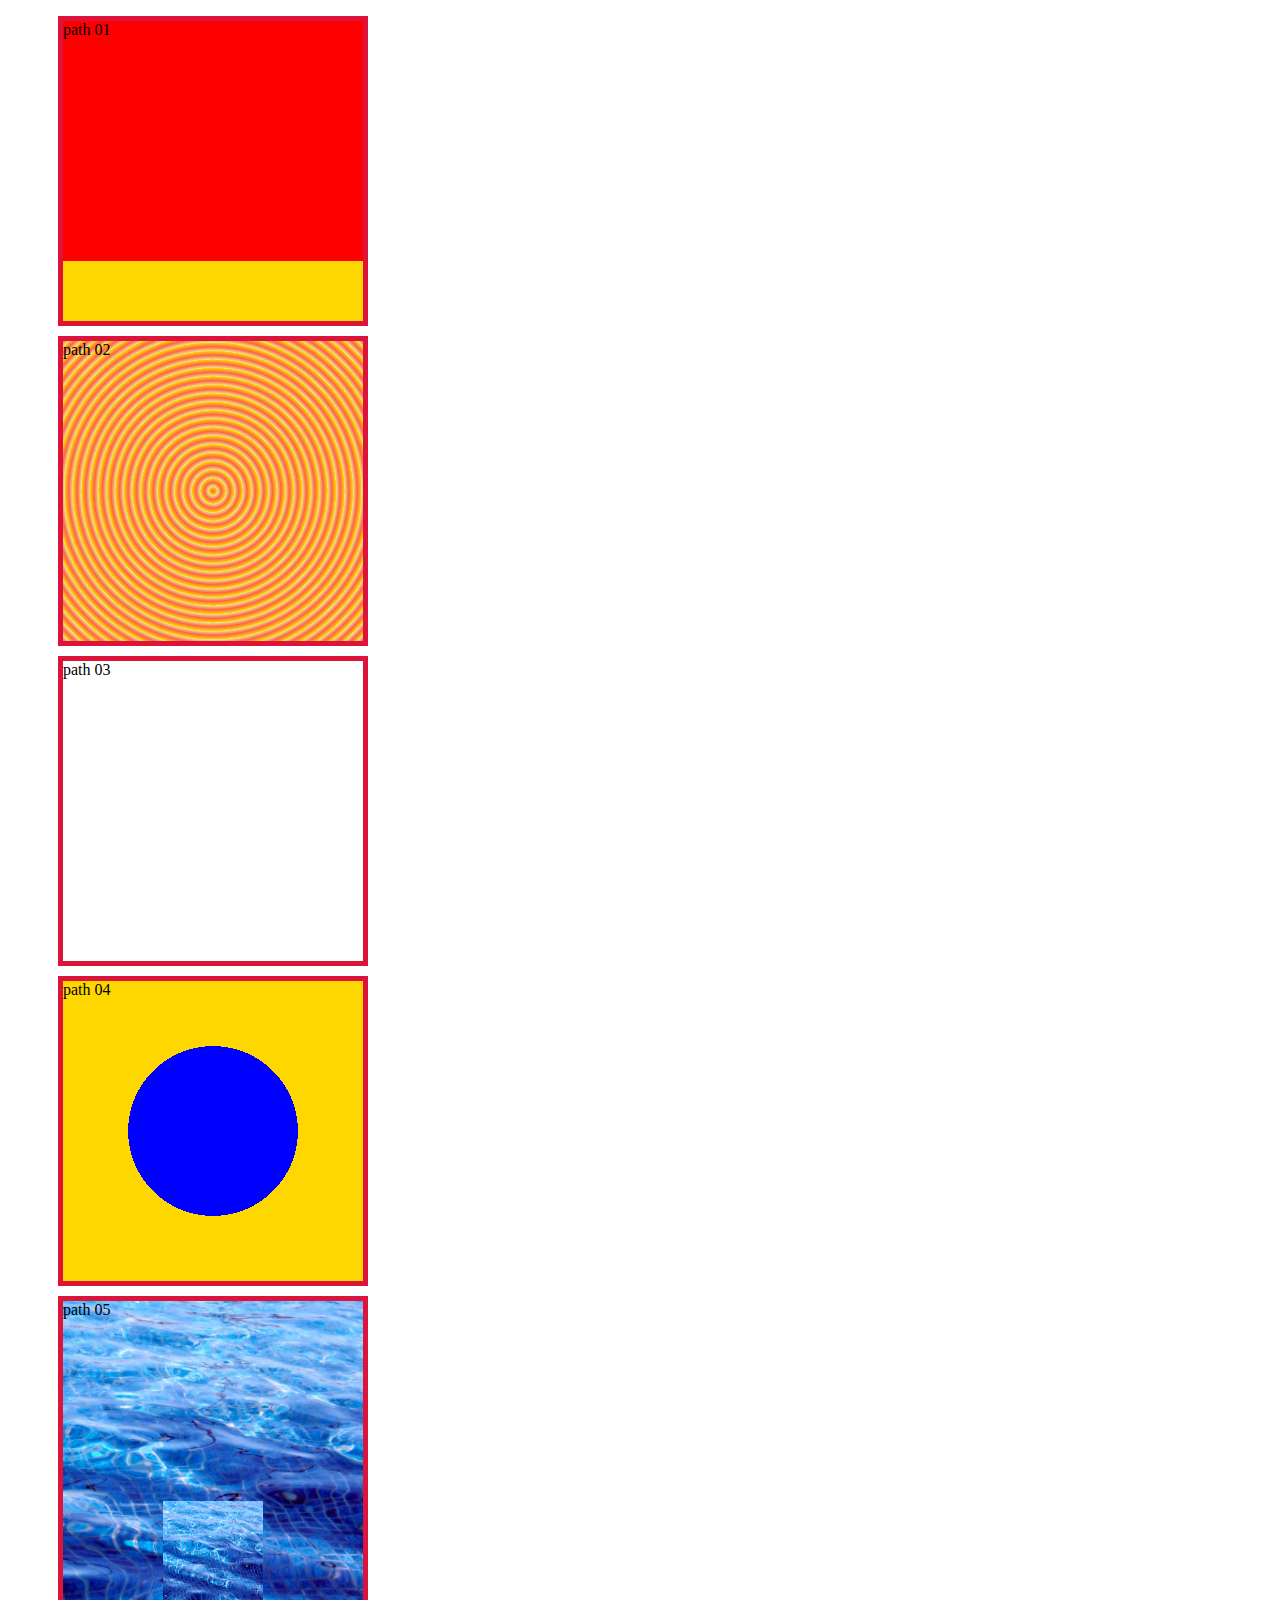
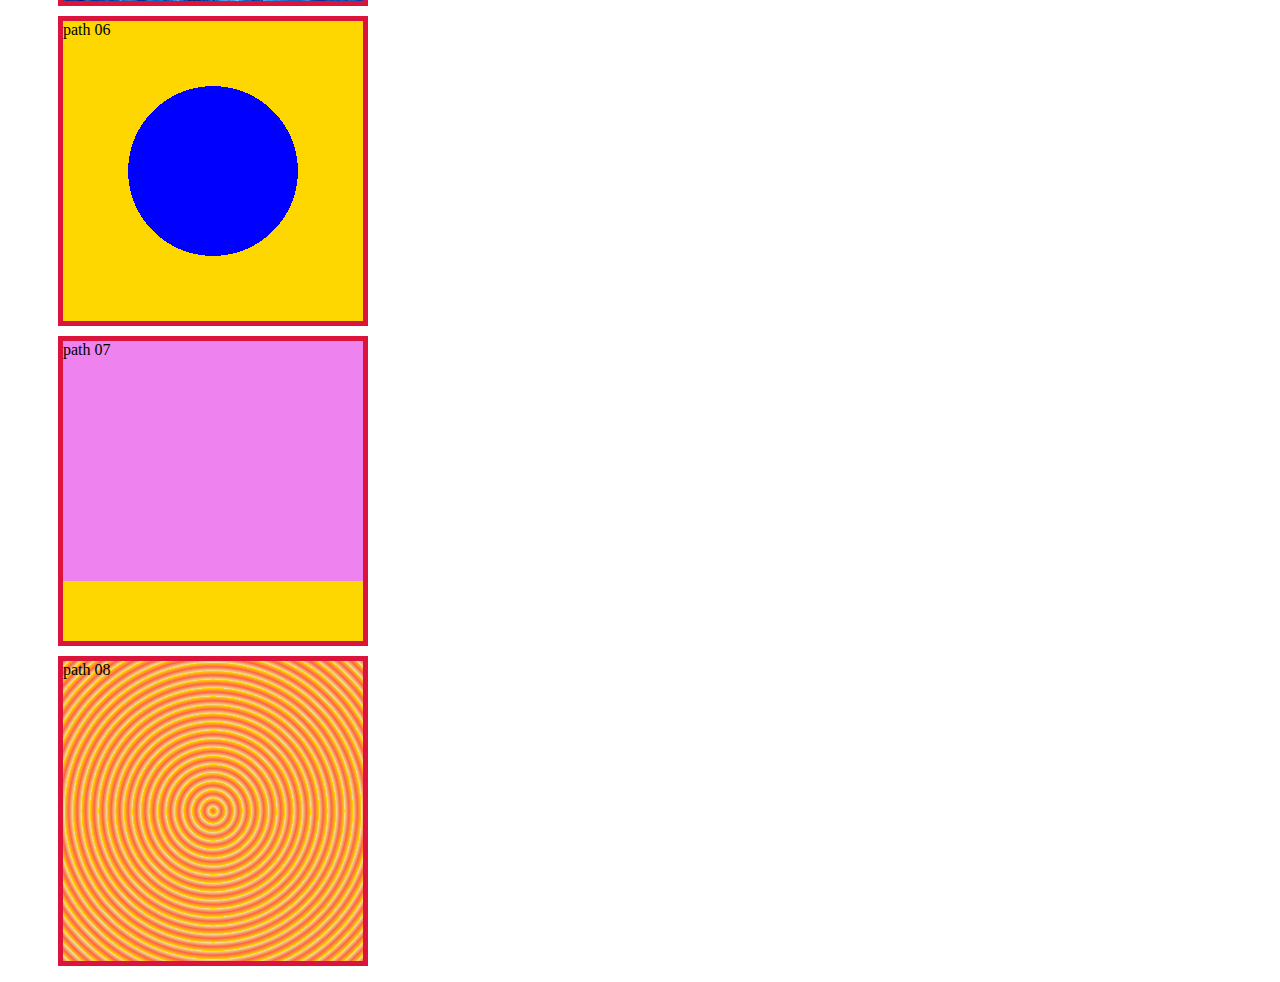
<file: background.html>
<!DOCTYPE html>
<html lang="en">
<head>
    <meta charset="UTF-8">
    <meta name="viewport" content="width=device-width, initial-scale=1.0">
    <title>background</title>
    <link rel="stylesheet" href="./back.css">
</head>
<ul>
    <li>path 01</li>
    <li>path 02</li>
    <li>path 03</li>
    <li>path 04</li>
    <li>path 05</li>
    <li>path 06</li>
    <li>path 07</li>
    <li>path 08</li>
</ul>
   
</body>
</html>
</file>
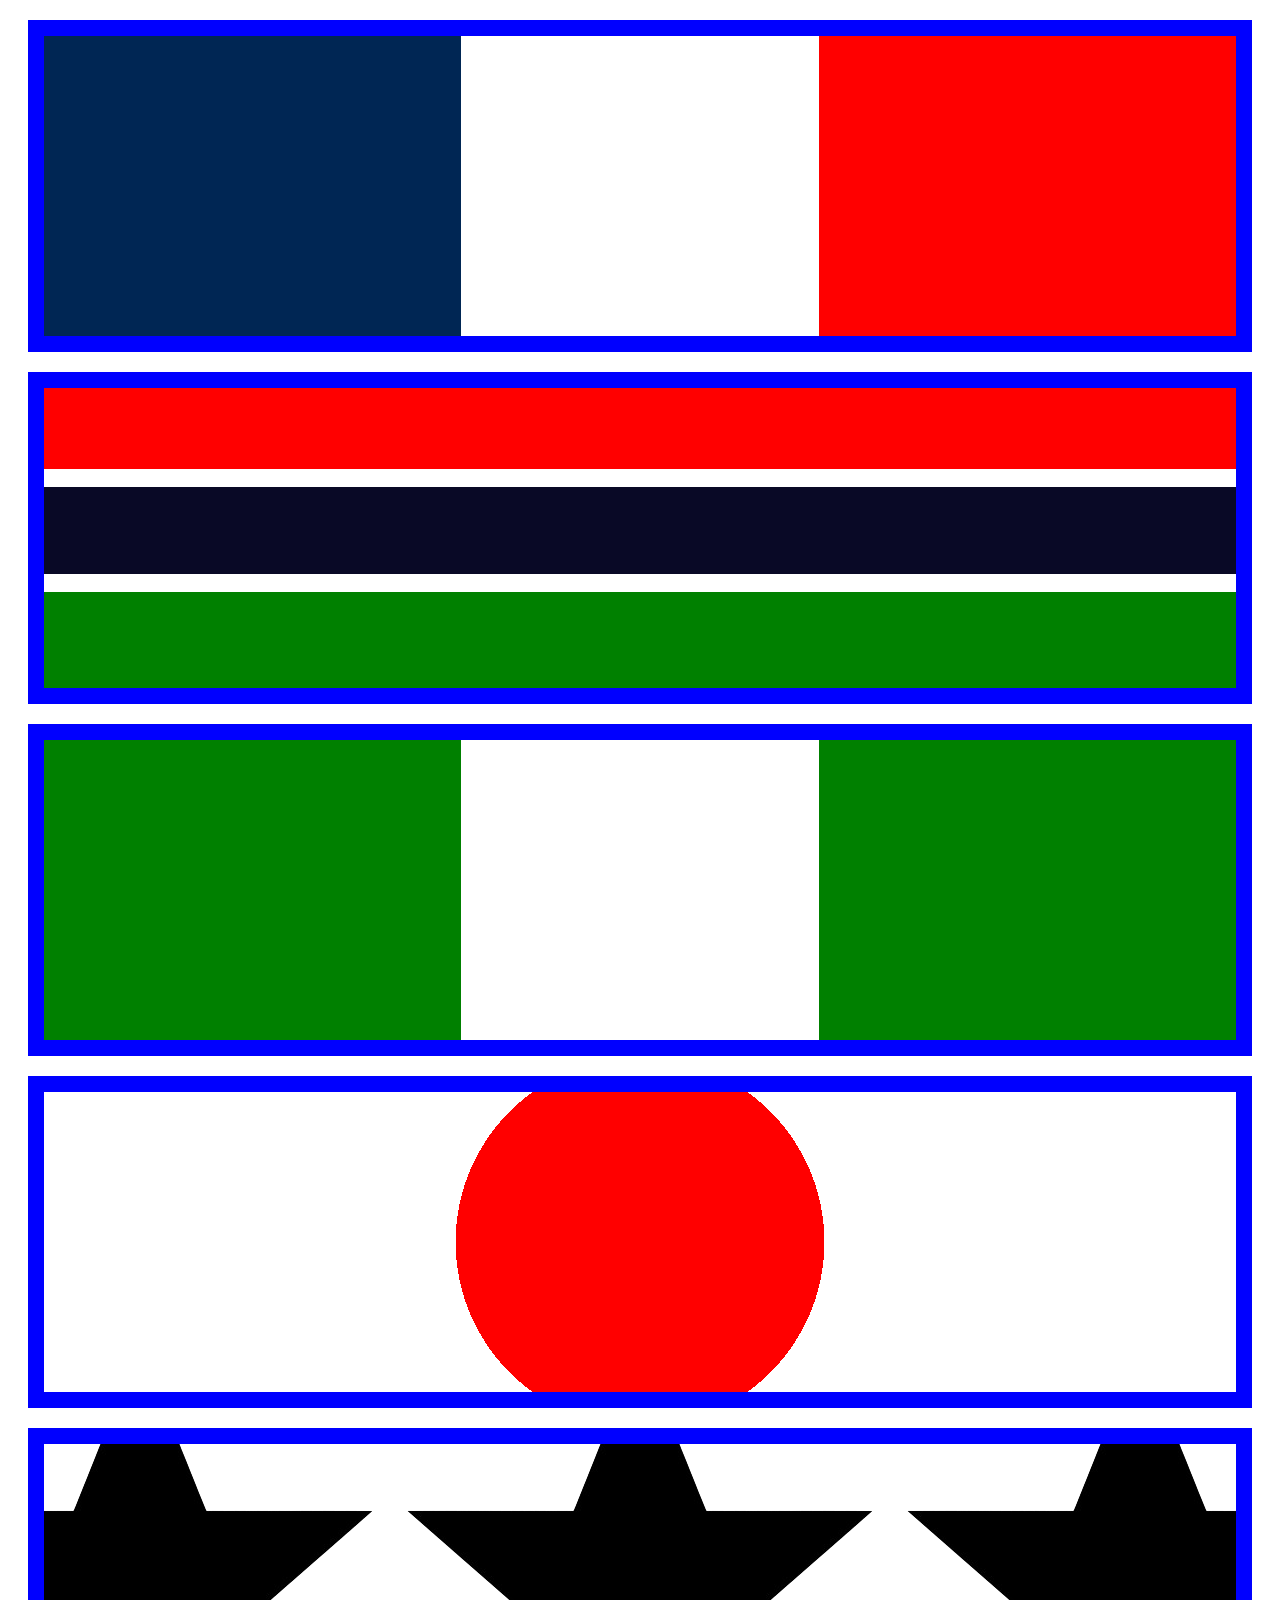
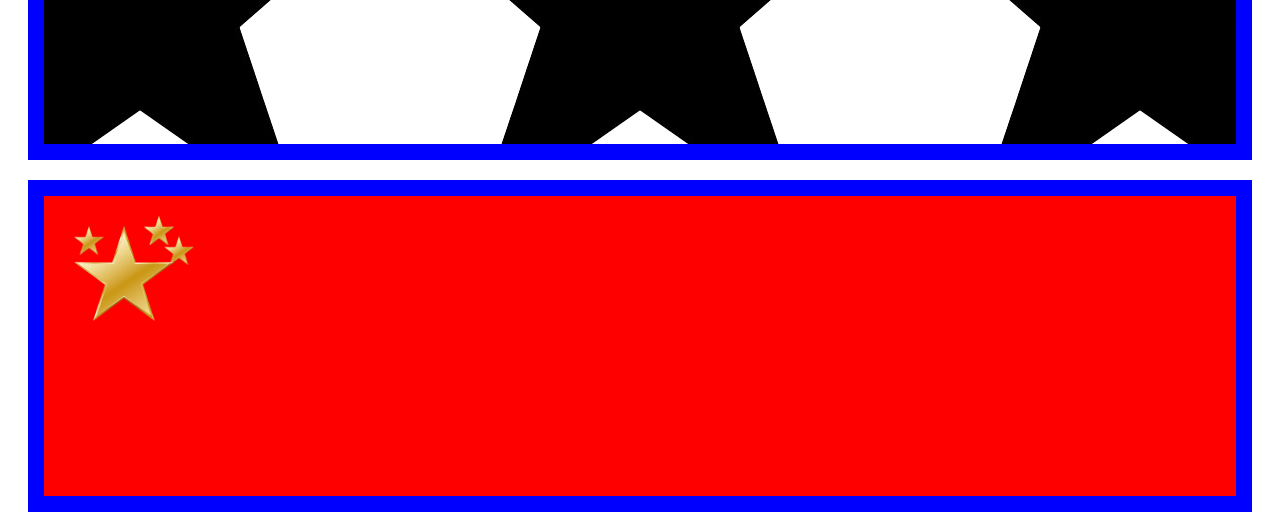
<file: country.html>
<!DOCTYPE html>
<html lang="en">
<head>
    <meta charset="UTF-8">
    <meta name="viewport" content="width=device-width, initial-scale=1.0">
    <title>country flags</title>
    <link rel="stylesheet" href="./country.css">
</head>
<body>
    <div class="France"></div>
    <div class="Gambia"></div>
    <div class="Nigeria"></div>
    <div class="Japan"></div>
    <div class="Ghana"></div>
    <div class="China"></div>
</body>
</html>
</file>
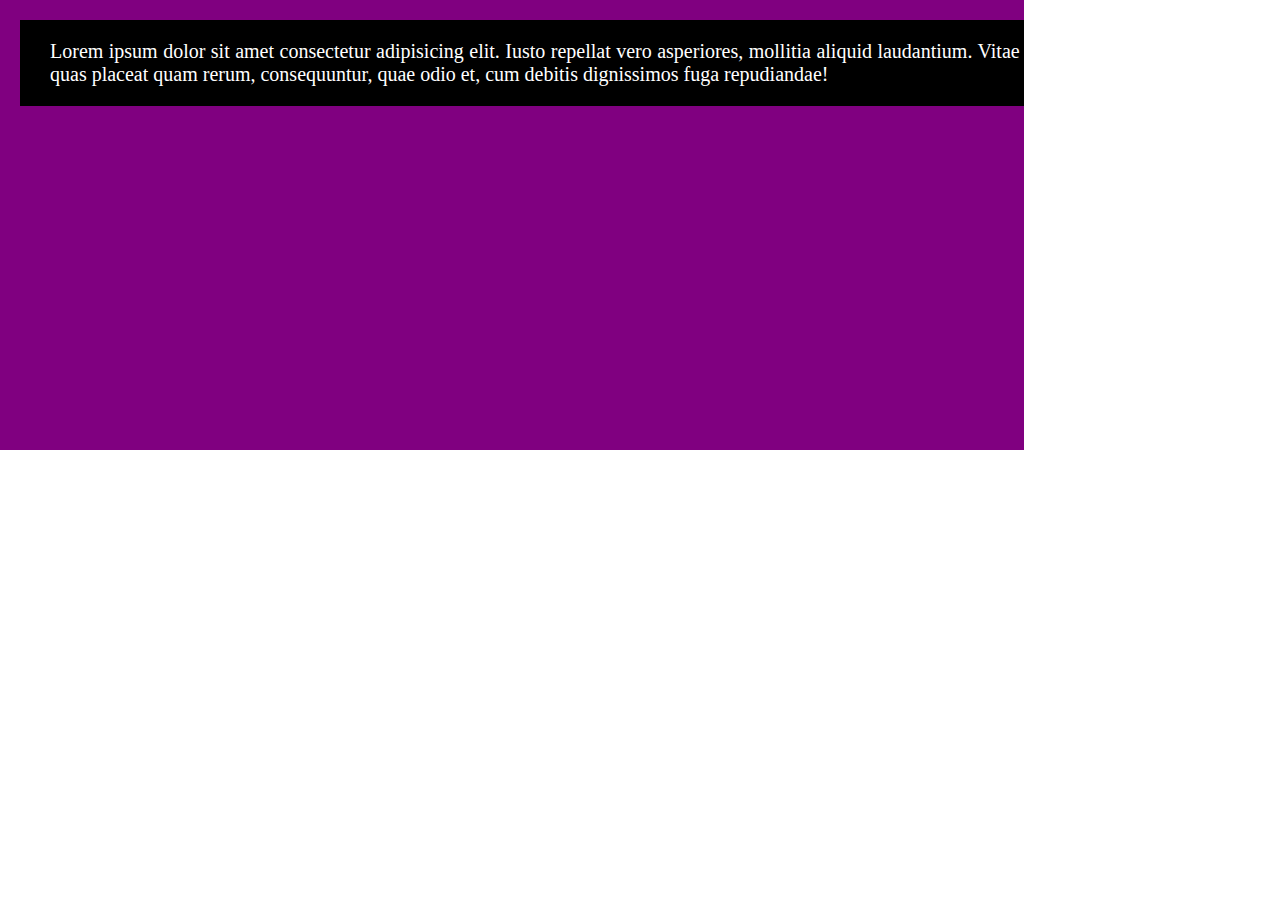
<file: measure.html>
<!DOCTYPE html>
<html lang="en">
<head>
    <meta charset="UTF-8">
    <meta name="viewport" content="width=device-width, initial-scale=1.0">
    <title>measurement</title>
    <style>
        html{font-size: 20px;}
        *{
            margin: 0;
        }

        main{
            width: 80%;
            min-width: ;height: 50vh;
            background-color: purple;
            overflow: auto;
        }
        p{
            padding: 30px .8em 10px;
            padding-inline: 30px;
            padding-block: 20px;
            background-color: black;
            width: 100%;
            text-align: justify;
            color: #fff;
            border: .5rem solid dotted blue;
            margin: 20px;

        }   
        p:last-of-type{
            border: 1.5rem;
        }
        
    </style>
</head>
<body>
    <main>
        <p>
            Lorem ipsum dolor sit amet consectetur adipisicing elit. Iusto repellat vero asperiores, mollitia aliquid laudantium. Vitae omnis quas placeat quam rerum, consequuntur, quae odio et, cum debitis dignissimos fuga repudiandae!
        </p>
    </main>
    
</body>
</html>
</file>
<file: back.css>
ul{
    list-style: none;
}

li{
    height: 300px;
    width: 300px;
    border: 5px solid crimson;
    margin: 10px;
}


li:nth-of-type(even){
    background-image: radial-gradient( circle, blue 40%, gold 40% );
}
li:nth-of-type(odd){
    background-image: linear-gradient(to top, gold 20%, violet 20% );
}
li:first-of-type,li:last-of-type{
    background-image: linear-gradient(to top, gold 20%, red 20%);
}


li:nth-of-type(3n+2){
    background-image: repeating-radial-gradient( circle, khaki 10%, tomato 12%, gold 14%);
}
li:nth-of-type(n+6){
    background-image: repeating-linear-gradient( circle, khaki 10%, tomato 12%, gold 14%);
}
li:nth-of-type(5){
    background-image: url(./media/tree.jpg), url(./media/tree.jpg), url(./media/tree.jpg);
    background-size: 50px, 50px; 

    background-size: cover;
    background-repeat: repeat-x repeat-y no-repeat;
    background-size: 100px 100px, cover;
    background-repeat: no-repeat;
    background-position: bottom center, top right;
}
ul :nth-child(3){
    background: no-repeat;
    background-image:  url(./media/tree.jpg) no-repeat center;
    background-position: 50px;
}
</file>
<file: country.css>
div{
    border: 1em solid blue;
    margin: 20px;
    height: 300px;
}
.Japan{
    background-image: radial-gradient(circle,red 30%,white 30%) ;
}

.Nigeria{
    background-image: linear-gradient(90deg, green 35%, white 35%, white 65%, green 65%);
}
.France{
    background-image: linear-gradient(90deg, #002654 35%, white 35%, white 65%, red 65%);
}
.Gambia{
    background-image: linear-gradient(180deg, red 27%, white 27%, white 33%, rgb(9, 9, 38) 33%,  rgb(9, 9, 38) 62%, white 62%,white 68%,  green 27%);
}
.China{
    background-color: red;
    background-image: url(./media/gstar.png),url(./media/gstar.png),url(./media/gstar.png),url(./media/gstar.png),url(./media/gstar.png);
    background-repeat: no-repeat;
    background-size: 100px, 30px, 30px,30px,30px;
    background-position: 30px 30px,100px 20px,120px 40px;
    
}
.Ghana{
    background-image: linear-gradient(90deg, red 35%, yellow 35%, yellow 65%, green 65%);
    background-position: center;
    background-image: url(./media/black\ star.png);
}
</file>
